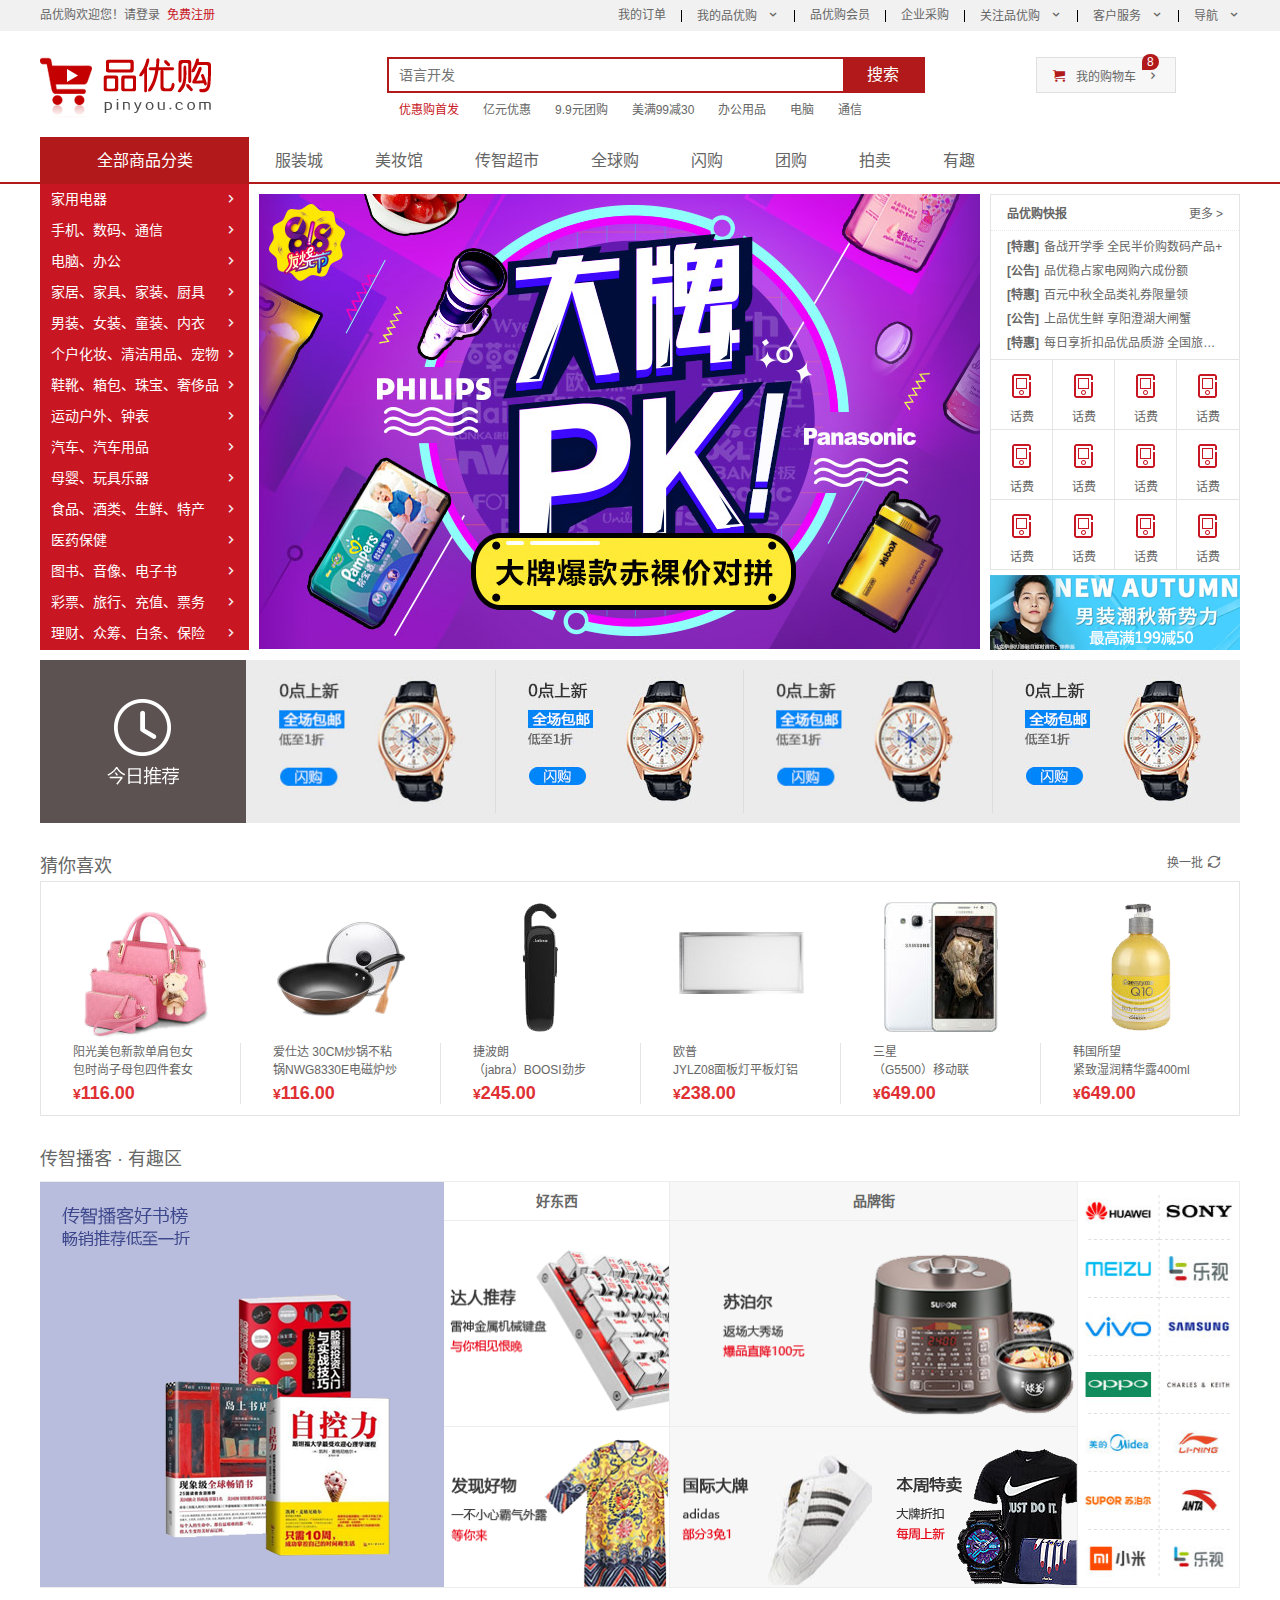
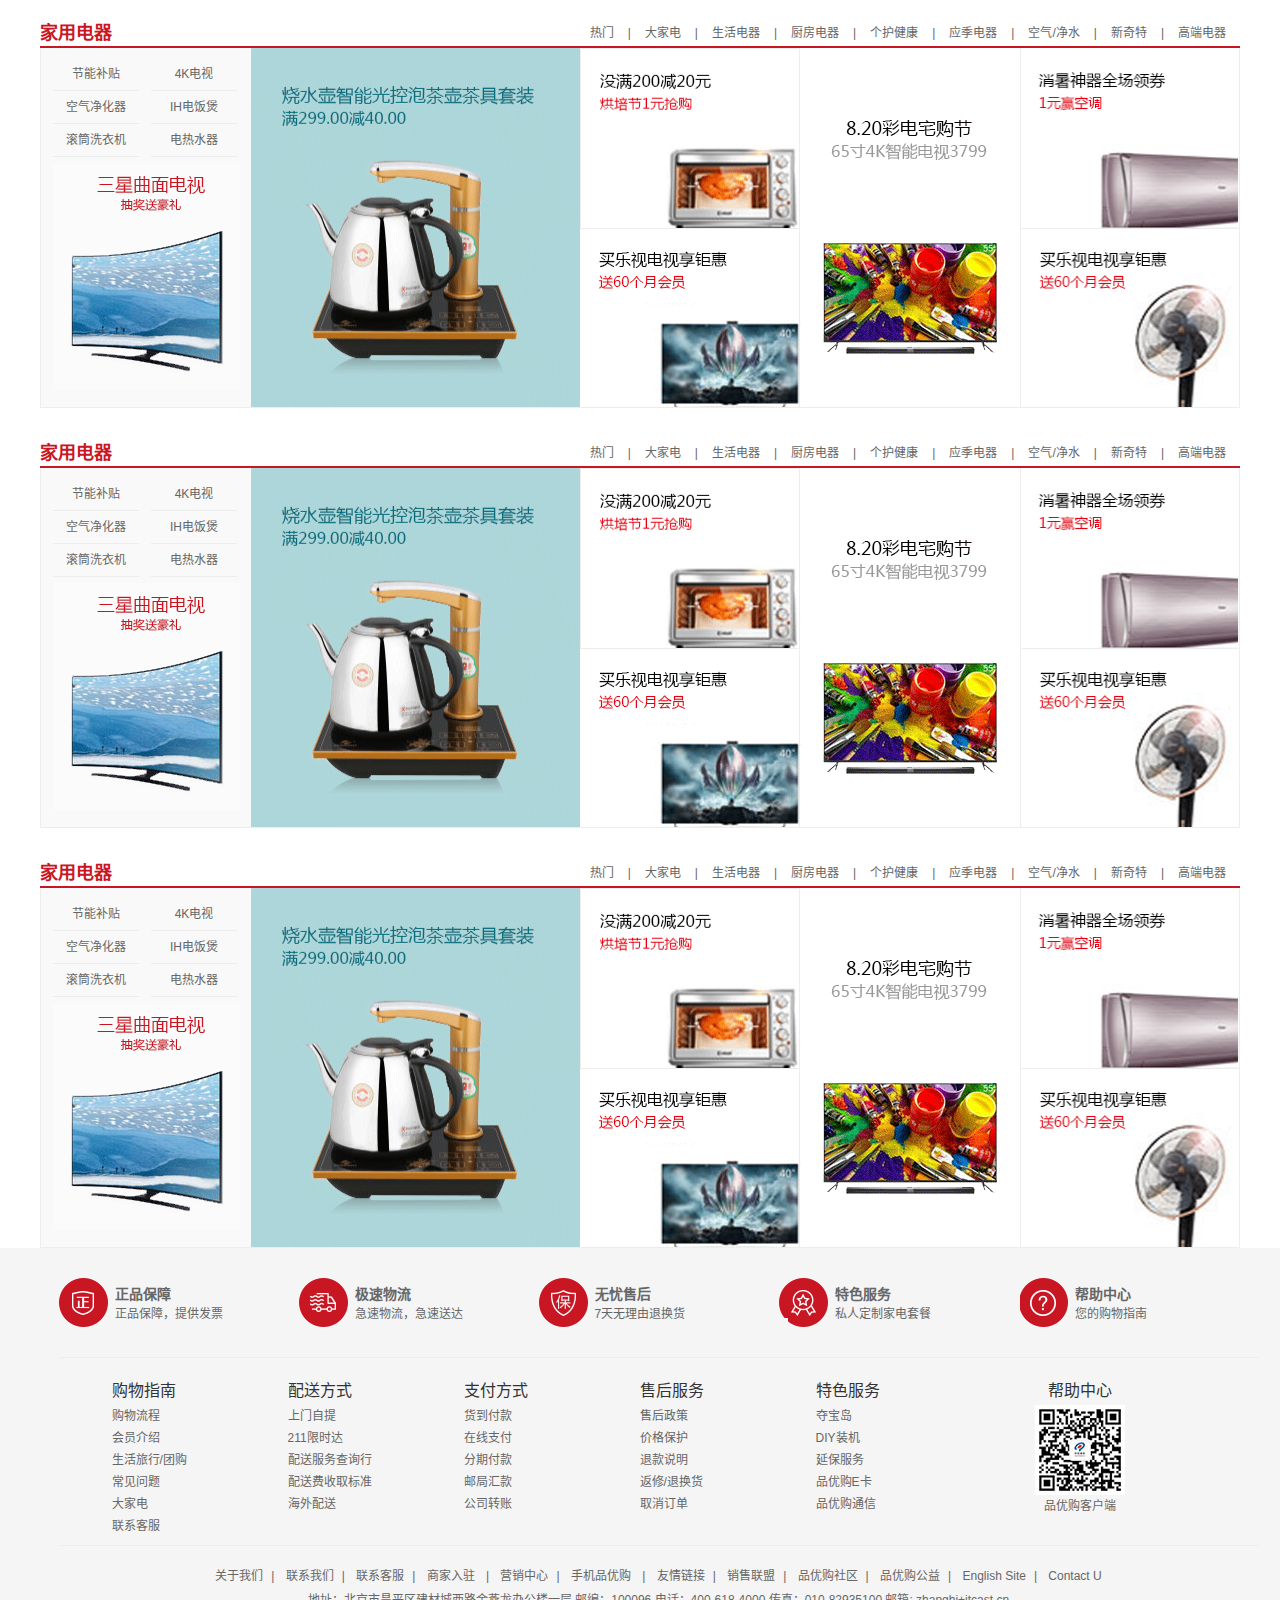
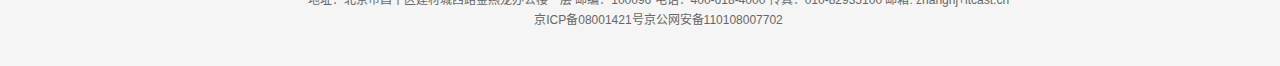
<file: index.html>
<!DOCTYPE html>
<html lang="zh-CN">
<head>
  <meta charset="UTF-8">
  <meta name="viewport" content="width=device-width, initial-scale=1.0">
  
  <title>品优购-正品低价、品质保障、配送及时、轻松购物！</title>
  <meta name="description" content="品优购-专业的综合网上购物商城,销售家电、数码通讯、电脑、家居百货、服装服饰、母婴、图书、食品等数万个品牌优质商品.便捷、诚信的服务，为您提供愉悦的网上购物体验!">
  <meta name="Keywords" content="网上购物,网上商城,手机,笔记本,电脑,MP3,CD,VCD,DV,相机,数码,配件,手表,存储卡,京东">
  
  <link rel="shortcut icon" href="favicon.ico" type="image/x-icon">
  <link rel="stylesheet" href="css/base.css">
  <link rel="stylesheet" href="css/common.css">
  <link rel="stylesheet" href="css/index.css">
</head>
<body>
  <!-- 快捷导航 -->
  <div class="shortcut">
    <div class="w">
      <!-- 登录注册 -->
      <div class="fl">
        <ul>
          <li>品优购欢迎您！</li>
          <li><a href="#">请登录&nbsp;&nbsp;</a></li>
          <li><a class="style_red" href="#">免费注册&nbsp;&nbsp;</a></li>
        </ul>
      </div>
      <!-- 快速导航菜单 -->
      <div class="fr">
        <ul>
          <li><a href="#">我的订单</a></li>
          <li></li>
          <li><a href="#" class="down_icon">我的品优购</a></li>
          <li></li>
          <li><a href="#">品优购会员</a></li>
          <li></li>
          <li><a href="#">企业采购</a></li>
          <li></li>
          <li><a href="#" class="down_icon">关注品优购</a></li>
          <li></li>
          <li><a href="#" class="down_icon">客户服务</a></li>
          <li></li>
          <li><a href="#" class="down_icon">导航</a></li>
        </ul>
      </div>
    </div>
  </div>
  <!-- 头部 header -->
  <header class="header w">
    <!-- logo -->
    <div class="logo">
      <h1 title="品优购"><a href="#">品优购</a></h1>
    </div>
    <!-- search -->
    <div class="search">
      <input type="text" placeholder="语言开发">
      <button>搜索</button>
    </div>
    <!-- hotwords -->
    <div class="hotwords">
      <ul>
        <li><a href="#" class="style_red">优惠购首发</a></li>
        <li><a href="#">亿元优惠</a></li>
        <li><a href="#">9.9元团购</a></li>
        <li><a href="#">美满99减30</a></li>
        <li><a href="#">办公用品</a></li>
        <li><a href="#">电脑</a></li>
        <li><a href="#">通信 </a></li>
      </ul>
    </div>
    <!-- shopcar -->
    <div class="shopcar">
      <span>我的购物车</span>
      <div class="count">8</div>
    </div>
  </header>
  <!-- 导航栏 nav -->
  <nav class="nav">
    <div class="w">
       <!-- 商品分类 -->
      <div class="dropdown">
        <div class="dt">全部商品分类</div>
        <div class="dd">
          <ul>
            <li><a href="#">家用电器</a></li>
            <li><a href="#">手机、数码、通信</a></li>
            <li><a href="#">电脑、办公</a></li>
            <li><a href="#">家居、家具、家装、厨具</a></li>
            <li><a href="#">男装、女装、童装、内衣</a></li>
            <li><a href="#">个户化妆、清洁用品、宠物</a></li>
            <li><a href="#">鞋靴、箱包、珠宝、奢侈品</a></li>
            <li><a href="#">运动户外、钟表</a></li>
            <li><a href="#">汽车、汽车用品</a></li>
            <li><a href="#">母婴、玩具乐器</a></li>
            <li><a href="#">食品、酒类、生鲜、特产</a></li>
            <li><a href="#">医药保健</a></li>
            <li><a href="#">图书、音像、电子书</a></li>
            <li><a href="#">彩票、旅行、充值、票务</a></li>
            <li><a href="#">理财、众筹、白条、保险</a></li>
          </ul>
        </div>
      </div>
      <!-- 导航菜单 -->
      <div class="nav_item">
        <ul>
          <li><a href="#">服装城</a></li>
          <li><a href="#">美妆馆</a></li>
          <li><a href="#">传智超市</a></li>
          <li><a href="#">全球购</a></li>
          <li><a href="#">闪购</a></li>
          <li><a href="#">团购</a></li>
          <li><a href="#">拍卖</a></li>
          <li><a href="#">有趣 </a></li>
        </ul>
      </div>
    </div>
  </nav>
  <!-- 首页主体 main -->
  <div class="main w">
    <!-- 焦点图 focus  -->
    <div class="focus">
      <ul>
        <li>
          <a href="#">
            <img src="upload/focus1.png" alt="">
          </a>
        </li>
      </ul>
    </div>
    <div class="newflash">
      <div class="news">
        <div class="news_title">
          <h4>品优购快报</h4>
          <a class="news_more">更多 ></a>
        </div>
        <div class="news_list">
          <ul>
            <li><a href="#"><strong>[特惠]</strong>备战开学季 全民半价购数码产品+</a></li>
            <li><a href="#"><strong>[公告]</strong>品优稳占家电网购六成份额</a></li>
            <li><a href="#"><strong>[特惠]</strong>百元中秋全品类礼券限量领</a></li>
            <li><a href="#"><strong>[公告]</strong>上品优生鲜 享阳澄湖大闸蟹 </a></li>
            <li><a href="#"><strong>[特惠]</strong>每日享折扣品优品质游 全国旅游最高享5折</a></li>
          </ul>
        </div>
      </div>
      <div class="life_server">
        <ul>
          <li>
            <a href="#">
              <i></i>
              <span>话费</span>
            </a>
          </li>
          <li>
            <a href="#">
              <i></i>
              <span>话费</span>
            </a>
          </li>
          <li>
            <a href="#">
              <i></i>
              <span>话费</span>
            </a>
          </li>
          <li>
            <a href="#">
              <i></i>
              <span>话费</span>
            </a>
          </li>
          <li>
            <a href="#">
              <i></i>
              <span>话费</span>
            </a>
          </li>
          <li>
            <a href="#">
              <i></i>
              <span>话费</span>
            </a>
          </li>
          <li>
            <a href="#">
              <i></i>
              <span>话费</span>
            </a>
          </li>
          <li>
            <a href="#">
              <i></i>
              <span>话费</span>
            </a>
          </li>
          <li>
            <a href="#">
              <i></i>
              <span>话费</span>
            </a>
          </li>
          <li>
            <a href="#">
              <i></i>
              <span>话费</span>
            </a>
          </li>
          <li>
            <a href="#">
              <i></i>
              <span>话费</span>
            </a>
          </li>
            <li>
              <a href="#">
                <i></i>
                <span>话费</span>
              </a>
            </li>
        </ul>
      </div>
      <div class="bargain">
        <img src="upload/bargain.png" alt="">
      </div>
    </div>
  </div>
  <!-- 今日推荐 recom -->
  <div class="recom w">
    <dl>
      <dt><img src="images/recom.png" alt=""></dt>
      <dd><a href="#"><img src="upload/recom_03.jpg" alt=""></a></dd>
      <dd><a href="#"><img src="upload/recom_03.jpg" alt=""></a></dd>
      <dd><a href="#"><img src="upload/recom_03.jpg" alt=""></a></dd>
      <dd><a href="#"><img src="upload/recom_03.jpg" alt=""></a></dd>
    </dl>
  </div>
  <!-- 猜你喜欢 my_like-->
 <div class="w">
  <div class="my_like_t">
    <div class="fl">猜你喜欢</div>
    <div class="fr"><a href="#">换一批</a></div>
  </div>
  <div class="my_like">
    <ul>
      <li>
        <a href="#">
          <img src="upload/like1.png" alt="">
          <div class="like_price">
            <p>阳光美包新款单肩包女<br>
              包时尚子母包四件套女</p>
            <strong><i>¥</i>116.00</strong>
          </div>
        </a>
      </li>
      <li>
        <a href="#">
          <img src="upload/like2.png" alt="">
          <div class="like_price">
            <p>爱仕达 30CM炒锅不粘<br>
              锅NWG8330E电磁炉炒</p>
            <strong><i>¥</i>116.00</strong>
          </div>
        </a>
      </li>
      <li>
        <a href="#">
          <img src="upload/like3.png" alt="">
          <div class="like_price">
            <p>捷波朗<br>
              （jabra）BOOSI劲步</p>
            <strong><i>¥</i>245.00</strong>
          </div>
        </a>
      </li>
      <li>
        <a href="#">
          <img src="upload/like4.png" alt="">
          <div class="like_price">
            <p>欧普<br>
              JYLZ08面板灯平板灯铝</p>
            <strong><i>¥</i>238.00</strong>
          </div>
        </a>
      </li>
      <li>
        <a href="#">
          <img src="upload/like5.png" alt="">
          <div class="like_price">
            <p>三星<br>
              （G5500）移动联</p>
            <strong><i>¥</i>649.00</strong>
          </div>
        </a>
      </li>
      <li>
        <a href="#">
          <img src="upload/like6.png" alt="">
          <div class="like_price">
            <p>韩国所望<br>
              紧致湿润精华露400ml</p>
            <strong><i>¥</i>649.00</strong>
          </div>
        </a>
      </li>
    </ul>
  </div>
 </div>
  <!-- 有趣区  -->
  <div class="funny w">
    <h3>传智播客 · 有趣区</h3>
    <div class="funny_bd">
      <div class="good_books"><a href="#"><img src="upload/funny1.png" alt=""></a></div>
      <div class="good_things">
        <dl>
          <dt>好东西</dt>
          <dd><a href="#"><img src="upload/funny2.png" alt=""></a></dd>
          <dd><a href="#"><img src="upload/funny3.png" alt=""></a></dd>
        </dl>
      </div>
      <div class="good_brand">
        <dl>
          <dt>品牌街</dt>
          <dd>
            <a href="#"><img src="upload/funny4.png" alt=""></a>
          </dd>
          <dd>
            <a href="#"><img src="upload/funny5.png" alt=""></a>
            <a href="#"><img src="upload/funny6.png" alt=""></a>
          </dd>
        </dl>
      </div>
      <div class="good_brands">
        <a href="#"><img src="upload/funny7.png" alt=""></a>
      </div>
    </div>
  </div>
  <!-- 楼层 floos -->
  <div class="floors w">
    <!-- 楼层1 flool1 家用电器  -->
    <div class="floor1">
      <div class="floor_hd">
        <h3 class="fl">家用电器</h3>
        <ul class="fr"> 
          <li><a href="#">热门</a>|</li>
          <li><a href="#">大家电</a>|</li>
          <li><a href="#">生活电器</a>|</li>
          <li><a href="#">厨房电器</a>|</li>
          <li><a href="#">个护健康</a>|</li>
          <li><a href="#">应季电器</a>|</li>
          <li><a href="#">空气/净水</a>|</li>
          <li><a href="#">新奇特</a>|</li>
          <li><a href="#">高端电器</a></li>
        </ul>
      </div>
      <div class="floor_bd">
        <div class="col_210">
          <ul>
            <li><a href="#">节能补贴</a></li>
            <li><a href="#">4K电视</a></li>
            <li><a href="#">空气净化器</a></li>
            <li><a href="#">IH电饭煲</a></li>
            <li><a href="#">滚筒洗衣机</a></li>
            <li><a href="#">电热水器</a></li>
          </ul>
          <a href="#">
            <img src="upload/floor-1-1.png" alt="">
          </a>
        </div>
        <div class="col_329">
          <a href="#">
            <img src="upload/floor-1-b01.png" alt="">
          </a>
        </div>
        <div class="col_219">
          <ul>
            <li><a href="#"><img src="upload/floor-1-2.png" alt=""></a></li>
            <li><a href="#"><img src="upload/floor-1-3.png" alt=""></a></li>
          </ul>
        </div>
        <div class="col_222">
          <a href="#">
            <img src="upload/floor-1-4.png" alt="">
          </a>
        </div>
        <div class="col_219_2">
          <ul>
            <li><a href="#"><img src="upload/floor-1-5.png" alt=""></a></li>
            <li><a href="#"><img src="upload/floor-1-6.png" alt=""></a></li>
          </ul>
        </div>
      </div>
    </div>
    <div class="floor2">
      <div class="floor_hd">
        <h3 class="fl">家用电器</h3>
        <ul class="fr"> 
          <li><a href="#">热门</a>|</li>
          <li><a href="#">大家电</a>|</li>
          <li><a href="#">生活电器</a>|</li>
          <li><a href="#">厨房电器</a>|</li>
          <li><a href="#">个护健康</a>|</li>
          <li><a href="#">应季电器</a>|</li>
          <li><a href="#">空气/净水</a>|</li>
          <li><a href="#">新奇特</a>|</li>
          <li><a href="#">高端电器</a></li>
        </ul>
      </div>
      <div class="floor_bd">
        <div class="col_210">
          <ul>
            <li><a href="#">节能补贴</a></li>
            <li><a href="#">4K电视</a></li>
            <li><a href="#">空气净化器</a></li>
            <li><a href="#">IH电饭煲</a></li>
            <li><a href="#">滚筒洗衣机</a></li>
            <li><a href="#">电热水器</a></li>
          </ul>
          <a href="#">
            <img src="upload/floor-1-1.png" alt="">
          </a>
        </div>
        <div class="col_329">
          <a href="#">
            <img src="upload/floor-1-b01.png" alt="">
          </a>
        </div>
        <div class="col_219">
          <ul>
            <li><a href="#"><img src="upload/floor-1-2.png" alt=""></a></li>
            <li><a href="#"><img src="upload/floor-1-3.png" alt=""></a></li>
          </ul>
        </div>
        <div class="col_222">
          <a href="#">
            <img src="upload/floor-1-4.png" alt="">
          </a>
        </div>
        <div class="col_219_2">
          <ul>
            <li><a href="#"><img src="upload/floor-1-5.png" alt=""></a></li>
            <li><a href="#"><img src="upload/floor-1-6.png" alt=""></a></li>
          </ul>
        </div>
      </div>
    </div>
    <div class="floor3">
      <div class="floor_hd">
        <h3 class="fl">家用电器</h3>
        <ul class="fr"> 
          <li><a href="#">热门</a>|</li>
          <li><a href="#">大家电</a>|</li>
          <li><a href="#">生活电器</a>|</li>
          <li><a href="#">厨房电器</a>|</li>
          <li><a href="#">个护健康</a>|</li>
          <li><a href="#">应季电器</a>|</li>
          <li><a href="#">空气/净水</a>|</li>
          <li><a href="#">新奇特</a>|</li>
          <li><a href="#">高端电器</a></li>
        </ul>
      </div>
      <div class="floor_bd">
        <div class="col_210">
          <ul>
            <li><a href="#">节能补贴</a></li>
            <li><a href="#">4K电视</a></li>
            <li><a href="#">空气净化器</a></li>
            <li><a href="#">IH电饭煲</a></li>
            <li><a href="#">滚筒洗衣机</a></li>
            <li><a href="#">电热水器</a></li>
          </ul>
          <a href="#">
            <img src="upload/floor-1-1.png" alt="">
          </a>
        </div>
        <div class="col_329">
          <a href="#">
            <img src="upload/floor-1-b01.png" alt="">
          </a>
        </div>
        <div class="col_219">
          <ul>
            <li><a href="#"><img src="upload/floor-1-2.png" alt=""></a></li>
            <li><a href="#"><img src="upload/floor-1-3.png" alt=""></a></li>
          </ul>
        </div>
        <div class="col_222">
          <a href="#">
            <img src="upload/floor-1-4.png" alt="">
          </a>
        </div>
        <div class="col_219_2">
          <ul>
            <li><a href="#"><img src="upload/floor-1-5.png" alt=""></a></li>
            <li><a href="#"><img src="upload/floor-1-6.png" alt=""></a></li>
          </ul>
        </div>
      </div>
    </div>
  </div>
  <!-- 底部 footer -->
  <footer class="footer">
    <div class="w">
      <!-- 服务 -->
      <div class="mod_server">
        <ul>
          <li>
            <h5></h5>
            <div class="server_txt">
              <h4>正品保障</h4>
              <p>正品保障，提供发票</p>
            </div>
          </li>
          <li>
            <h5></h5>
            <div class="server_txt">
              <h4>极速物流</h4>
              <p>急速物流，急速送达</p>
            </div>
          </li>
          <li>
            <h5></h5>
            <div class="server_txt">
              <h4>无忧售后</h4>
              <p>7天无理由退换货</p>
            </div>
          </li>
          <li>
            <h5></h5>
            <div class="server_txt">
              <h4>特色服务</h4>
              <p>私人定制家电套餐</p>
            </div>
          </li>
          <li>
            <h5></h5>
            <div class="server_txt">
              <h4>帮助中心</h4>
              <p>您的购物指南</p>
            </div>
          </li>
        </ul>
      </div>
      <!-- 帮助 -->
      <div class="mod_help">
        <dl>
          <dt>购物指南</dt>
          <dd><a href="#">购物流程</a></dd>
          <dd><a href="#">会员介绍</a></dd>
          <dd><a href="#">生活旅行/团购</a></dd>
          <dd><a href="#">常见问题</a></dd>
          <dd><a href="#">大家电</a></dd>
          <dd><a href="#">联系客服</a></dd>
        </dl>
        <dl>
          <dt>配送方式</dt>
          <dd><a href="#">上门自提</a></dd>
          <dd><a href="#">211限时达</a></dd>
          <dd><a href="#">配送服务查询行</a></dd>
          <dd><a href="#">配送费收取标准</a></dd>
          <dd><a href="#">海外配送</a></dd>
        </dl>
        <dl>
          <dt>支付方式</dt>
          <dd><a href="#">货到付款</a></dd>
          <dd><a href="#">在线支付</a></dd>
          <dd><a href="#">分期付款</a></dd>
          <dd><a href="#">邮局汇款</a></dd>
          <dd><a href="#">公司转账</a></dd>
        </dl>
        <dl>
          <dt>售后服务</dt>
          <dd><a href="#">售后政策</a></dd>
          <dd><a href="#">价格保护</a></dd>
          <dd><a href="#">退款说明</a></dd>
          <dd><a href="#">返修/退换货</a></dd>
          <dd><a href="#">取消订单</a></dd>
        </dl>
        <dl>
          <dt>特色服务</dt>
          <dd><a href="#">夺宝岛</a></dd>
          <dd><a href="#">DIY装机</a></dd>
          <dd><a href="#">延保服务</a></dd>
          <dd><a href="#">品优购E卡</a></dd>
          <dd><a href="#">品优购通信</a></dd>
        </dl>
        <dl>
          <dt>帮助中心</dt>
          <dd>
            <img src="images/wx_cz.jpg" alt="">
            <p>品优购客户端</p>
          </dd>
        </dl>
        
      </div>
      <!-- 版权 -->
      <div class="mod_copyright">
        <div class="mod_we">
          <a href="#">关于我们</a>|                    
          <a href="#">联系我们</a>| 
          <a href="#">联系客服</a>| 
          <a href="#">商家入驻 </a>| 
          <a href="#">营销中心</a>| 
          <a href="#">手机品优购  </a>| 
          <a href="#">友情链接</a>| 
          <a href="#">销售联盟</a>| 
          <a href="#">品优购社区</a>| 
          <a href="#">品优购公益</a>| 
          <a href="#">English Site</a>| 
          <a href="#">Contact U</a>
        </div>
        <p>地址：北京市昌平区建材城西路金燕龙办公楼一层 邮编：100096 电话：400-618-4000 传真：010-82935100 邮箱: zhanghj+itcast.cn</p>
        <p>京ICP备08001421号京公网安备110108007702</p>
      </div>
    </div>
  </footer>
</body>
</html>
</file>
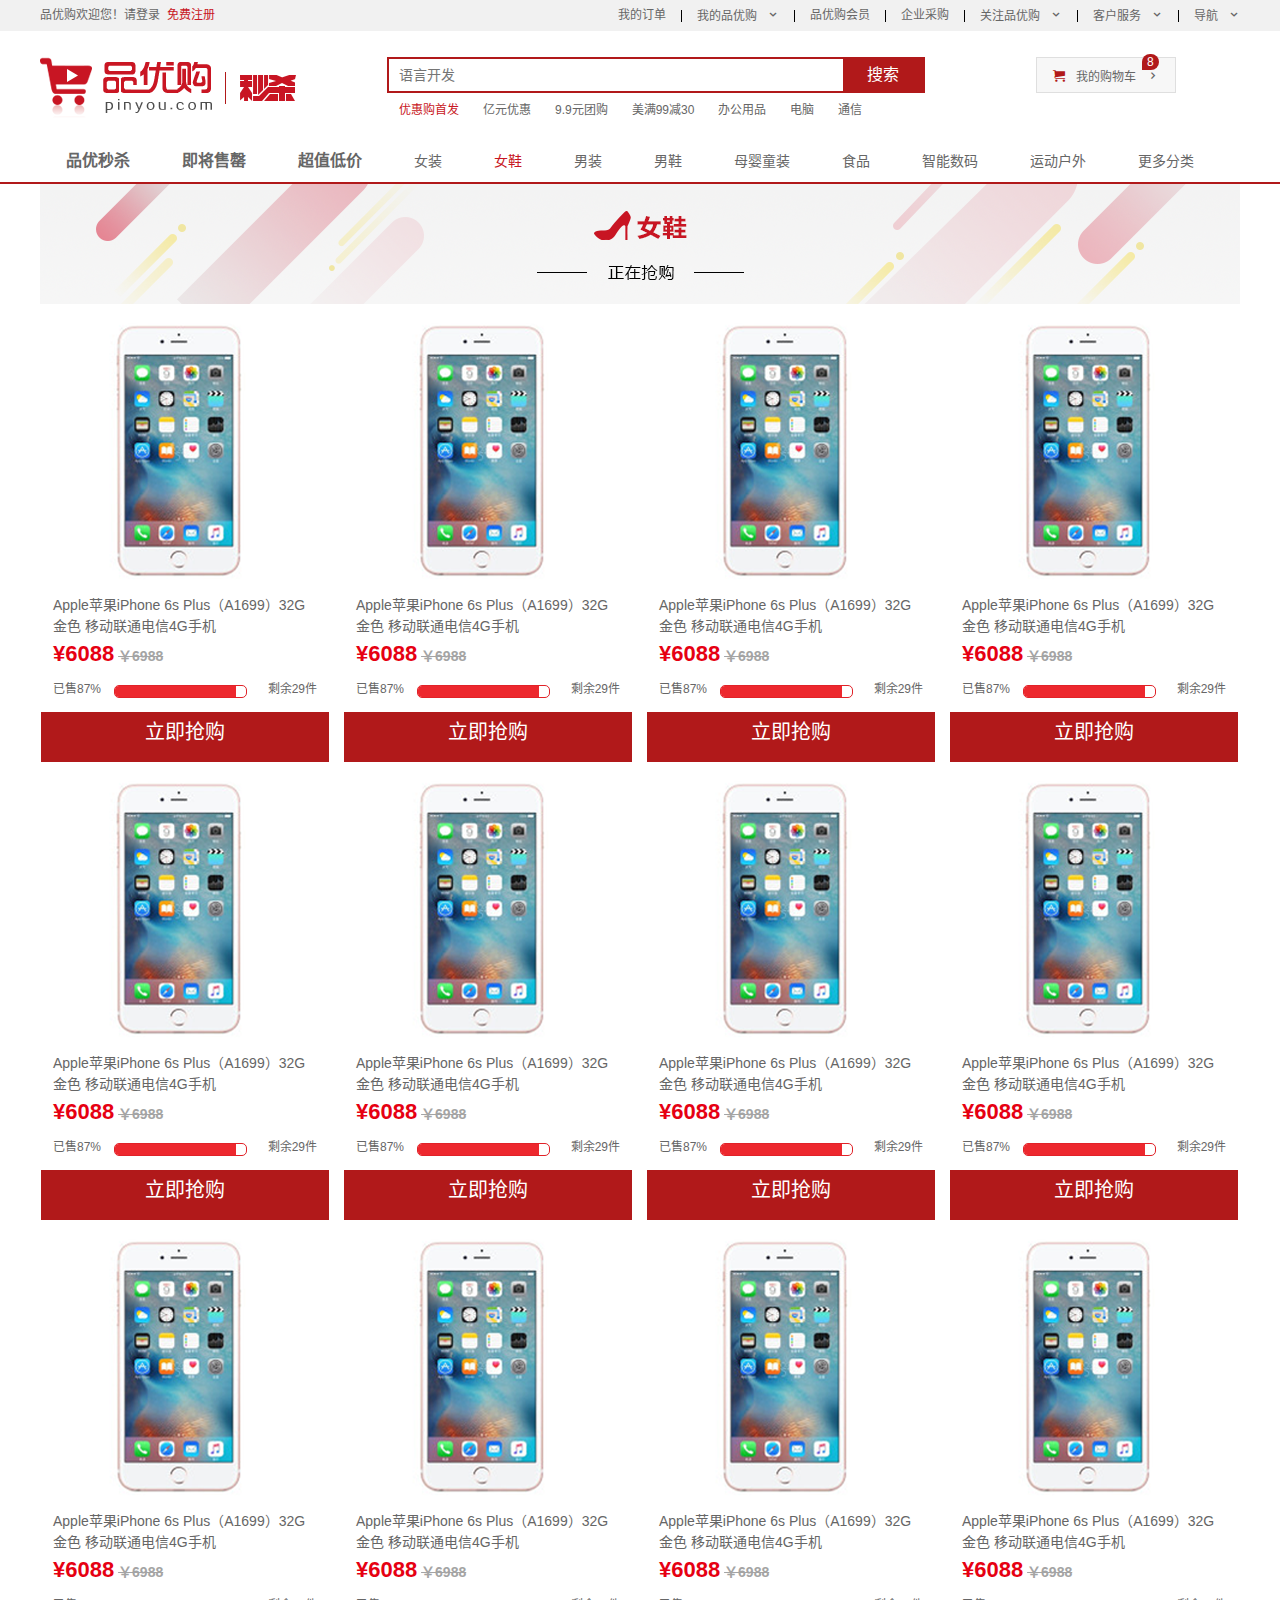
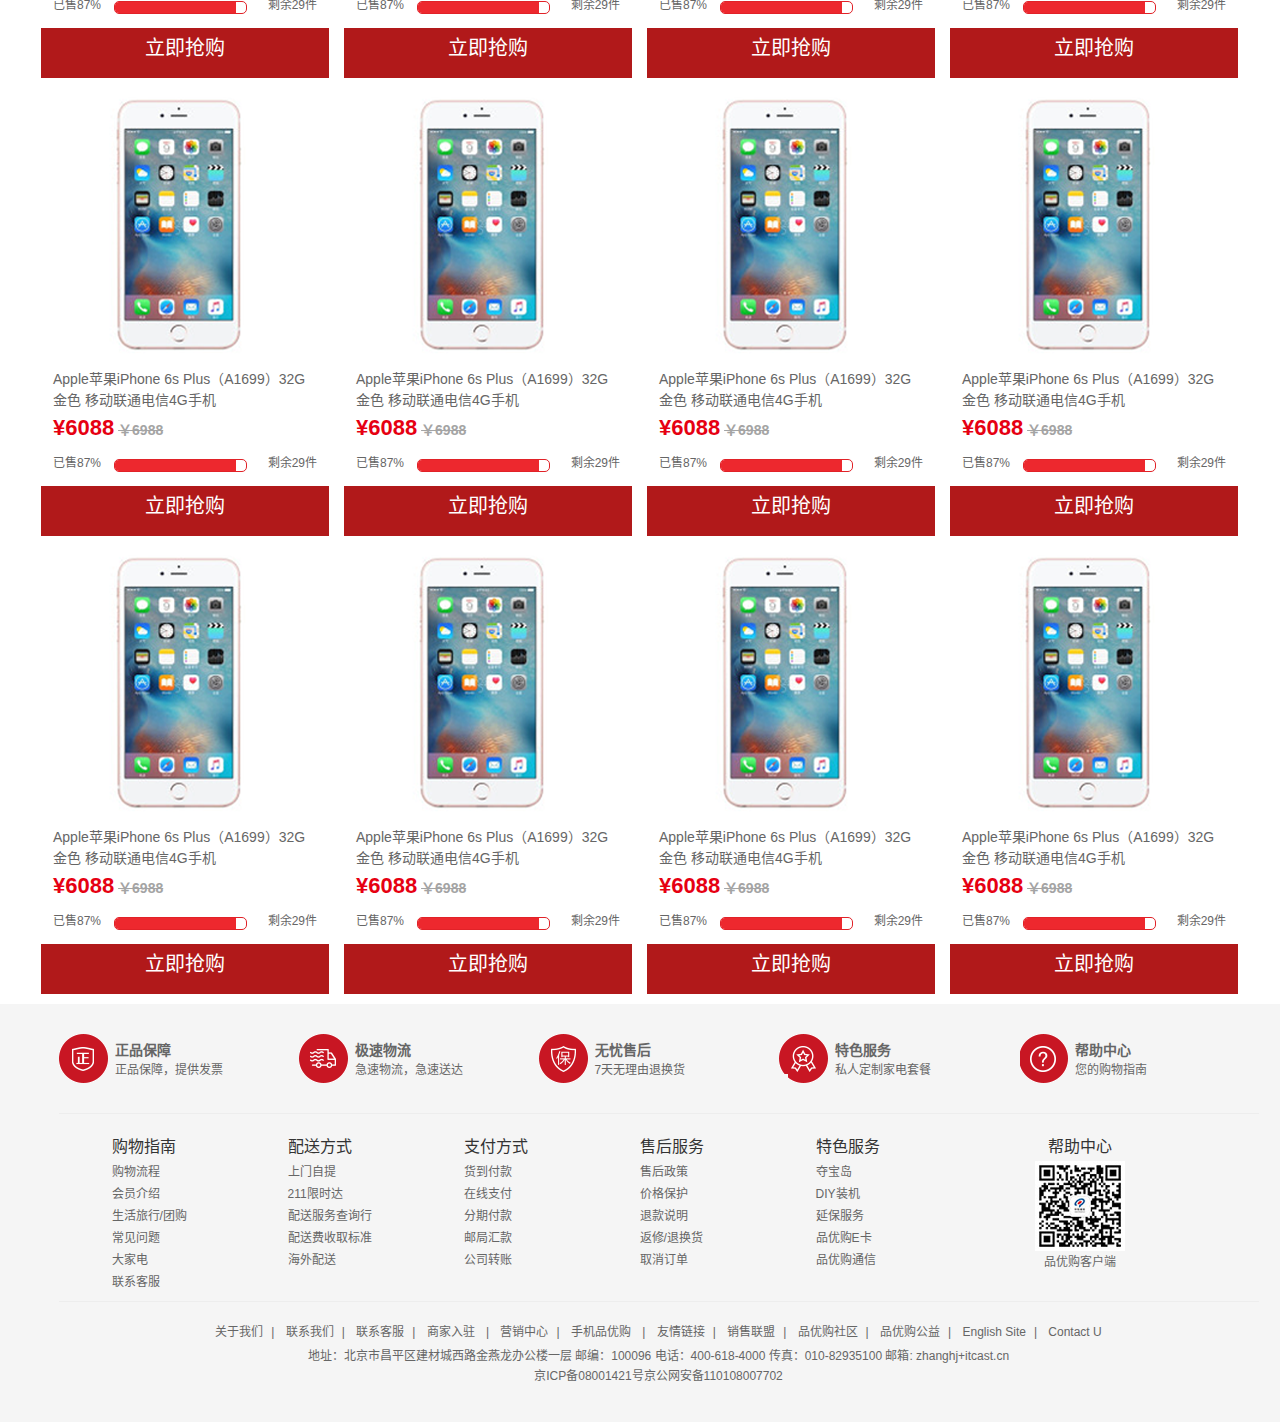
<file: list.html>
<!DOCTYPE html>
<html lang="zh-CN">
<head>
  <meta charset="UTF-8">
  <meta name="viewport" content="width=device-width, initial-scale=1.0">
  <title>商品列表</title>
  <link rel="stylesheet" href="css/base.css">
  <link rel="stylesheet" href="css/common.css">
  <link rel="stylesheet" href="css/list.css">
</head>
<body>
    <!-- 快捷导航 -->
    <div class="shortcut">
      <div class="w">
        <!-- 登录注册 -->
        <div class="fl">
          <ul>
            <li>品优购欢迎您！</li>
            <li><a href="#">请登录&nbsp;&nbsp;</a></li>
            <li><a class="style_red" href="#">免费注册&nbsp;&nbsp;</a></li>
          </ul>
        </div>
        <!-- 快速导航菜单 -->
        <div class="fr">
          <ul>
            <li><a href="#">我的订单</a></li>
            <li></li>
            <li><a href="#" class="down_icon">我的品优购</a></li>
            <li></li>
            <li><a href="#">品优购会员</a></li>
            <li></li>
            <li><a href="#">企业采购</a></li>
            <li></li>
            <li><a href="#" class="down_icon">关注品优购</a></li>
            <li></li>
            <li><a href="#" class="down_icon">客户服务</a></li>
            <li></li>
            <li><a href="#" class="down_icon">导航</a></li>
          </ul>
        </div>
      </div>
    </div>
    <!-- 头部 header -->
    <header class="header w">
      <!-- logo -->
      <div class="logo">
        <h1 title="品优购秒杀"><a href="#">品优购秒杀</a></h1>
      </div>
      <!-- search -->
      <div class="search">
        <input type="text" placeholder="语言开发">
        <button>搜索</button>
      </div>
      <!-- hotwords -->
      <div class="hotwords">
        <ul>
          <li><a href="#" class="style_red">优惠购首发</a></li>
          <li><a href="#">亿元优惠</a></li>
          <li><a href="#">9.9元团购</a></li>
          <li><a href="#">美满99减30</a></li>
          <li><a href="#">办公用品</a></li>
          <li><a href="#">电脑</a></li>
          <li><a href="#">通信 </a></li>
        </ul>
      </div>
      
      <!-- shopcar -->
      <div class="shopcar">
        <span>我的购物车</span>
        <div class="count">8</div>
      </div>
    </header>
    <!-- 导航菜单 nav -->
    <nav class="nav">
      <div class="w">
        <!-- 导航菜单 -->
        <div class="nav_item">
          <ul>  
            <li><a href="#"><strong>品优秒杀</strong></a></li>
            <li><a href="#"><strong>即将售罄</strong></a></li>
            <li><a href="#"><strong>超值低价</strong></a></li>
            <li><a href="#">女装</a></li>
            <li><a href="#" class="style_red">女鞋</a></li>
            <li><a href="#">男装</a></li>
            <li><a href="#">男鞋</a></li>
            <li><a href="#">母婴童装</a></li>
            <li><a href="#">食品</a></li>
            <li><a href="#">智能数码</a></li>
            <li><a href="#">运动户外</a></li>
            <li><a href="#">更多分类</a></li>
          </ul>
        </div>
      </div>
    </nav>
    <!-- 商品列表 -->
    <div class="list w">
      <div class="list_header"></div>
      <div class="list_body">
        <ul>
          <li>
            <img src="upload/goods.png" alt="">
            <p>Apple苹果iPhone 6s Plus（A1699）32G 金色 移动联通电信4G手机</p>
            <p><strong>¥6088</strong> <strong><del>￥6988</del></strong></p>
            <div class="sell">
              <div class="sell_bar">
                <div class="sell_inner"></div>
              </div>
            </div>
            <div class="btn">立即抢购</div>
          </li>
          <li>
            <img src="upload/goods.png" alt="">
            <p>Apple苹果iPhone 6s Plus（A1699）32G 金色 移动联通电信4G手机</p>
            <p><strong>¥6088</strong> <strong><del>￥6988</del></strong></p>
            <div class="sell">
              <div class="sell_bar">
                <div class="sell_inner"></div>
              </div>
            </div>
            <div class="btn">立即抢购</div>
          </li>
          <li>
            <img src="upload/goods.png" alt="">
            <p>Apple苹果iPhone 6s Plus（A1699）32G 金色 移动联通电信4G手机</p>
            <p><strong>¥6088</strong> <strong><del>￥6988</del></strong></p>
            <div class="sell">
              <div class="sell_bar">
                <div class="sell_inner"></div>
              </div>
            </div>
            <div class="btn">立即抢购</div>
          </li>
          <li>
            <img src="upload/goods.png" alt="">
            <p>Apple苹果iPhone 6s Plus（A1699）32G 金色 移动联通电信4G手机</p>
            <p><strong>¥6088</strong> <strong><del>￥6988</del></strong></p>
            <div class="sell">
              <div class="sell_bar">
                <div class="sell_inner"></div>
              </div>
            </div>
            <div class="btn">立即抢购</div>
          </li>
          <li>
            <img src="upload/goods.png" alt="">
            <p>Apple苹果iPhone 6s Plus（A1699）32G 金色 移动联通电信4G手机</p>
            <p><strong>¥6088</strong> <strong><del>￥6988</del></strong></p>
            <div class="sell">
              <div class="sell_bar">
                <div class="sell_inner"></div>
              </div>
            </div>
            <div class="btn">立即抢购</div>
          </li>
          <li>
            <img src="upload/goods.png" alt="">
            <p>Apple苹果iPhone 6s Plus（A1699）32G 金色 移动联通电信4G手机</p>
            <p><strong>¥6088</strong> <strong><del>￥6988</del></strong></p>
            <div class="sell">
              <div class="sell_bar">
                <div class="sell_inner"></div>
              </div>
            </div>
            <div class="btn">立即抢购</div>
          </li>
          <li>
            <img src="upload/goods.png" alt="">
            <p>Apple苹果iPhone 6s Plus（A1699）32G 金色 移动联通电信4G手机</p>
            <p><strong>¥6088</strong> <strong><del>￥6988</del></strong></p>
            <div class="sell">
              <div class="sell_bar">
                <div class="sell_inner"></div>
              </div>
            </div>
            <div class="btn">立即抢购</div>
          </li>
          <li>
            <img src="upload/goods.png" alt="">
            <p>Apple苹果iPhone 6s Plus（A1699）32G 金色 移动联通电信4G手机</p>
            <p><strong>¥6088</strong> <strong><del>￥6988</del></strong></p>
            <div class="sell">
              <div class="sell_bar">
                <div class="sell_inner"></div>
              </div>
            </div>
            <div class="btn">立即抢购</div>
          </li>
          <li>
            <img src="upload/goods.png" alt="">
            <p>Apple苹果iPhone 6s Plus（A1699）32G 金色 移动联通电信4G手机</p>
            <p><strong>¥6088</strong> <strong><del>￥6988</del></strong></p>
            <div class="sell">
              <div class="sell_bar">
                <div class="sell_inner"></div>
              </div>
            </div>
            <div class="btn">立即抢购</div>
          </li>
          <li>
            <img src="upload/goods.png" alt="">
            <p>Apple苹果iPhone 6s Plus（A1699）32G 金色 移动联通电信4G手机</p>
            <p><strong>¥6088</strong> <strong><del>￥6988</del></strong></p>
            <div class="sell">
              <div class="sell_bar">
                <div class="sell_inner"></div>
              </div>
            </div>
            <div class="btn">立即抢购</div>
          </li>
          <li>
            <img src="upload/goods.png" alt="">
            <p>Apple苹果iPhone 6s Plus（A1699）32G 金色 移动联通电信4G手机</p>
            <p><strong>¥6088</strong> <strong><del>￥6988</del></strong></p>
            <div class="sell">
              <div class="sell_bar">
                <div class="sell_inner"></div>
              </div>
            </div>
            <div class="btn">立即抢购</div>
          </li>
          <li>
            <img src="upload/goods.png" alt="">
            <p>Apple苹果iPhone 6s Plus（A1699）32G 金色 移动联通电信4G手机</p>
            <p><strong>¥6088</strong> <strong><del>￥6988</del></strong></p>
            <div class="sell">
              <div class="sell_bar">
                <div class="sell_inner"></div>
              </div>
            </div>
            <div class="btn">立即抢购</div>
          </li>
          <li>
            <img src="upload/goods.png" alt="">
            <p>Apple苹果iPhone 6s Plus（A1699）32G 金色 移动联通电信4G手机</p>
            <p><strong>¥6088</strong> <strong><del>￥6988</del></strong></p>
            <div class="sell">
              <div class="sell_bar">
                <div class="sell_inner"></div>
              </div>
            </div>
            <div class="btn">立即抢购</div>
          </li>
          <li>
            <img src="upload/goods.png" alt="">
            <p>Apple苹果iPhone 6s Plus（A1699）32G 金色 移动联通电信4G手机</p>
            <p><strong>¥6088</strong> <strong><del>￥6988</del></strong></p>
            <div class="sell">
              <div class="sell_bar">
                <div class="sell_inner"></div>
              </div>
            </div>
            <div class="btn">立即抢购</div>
          </li>
          <li>
            <img src="upload/goods.png" alt="">
            <p>Apple苹果iPhone 6s Plus（A1699）32G 金色 移动联通电信4G手机</p>
            <p><strong>¥6088</strong> <strong><del>￥6988</del></strong></p>
            <div class="sell">
              <div class="sell_bar">
                <div class="sell_inner"></div>
              </div>
            </div>
            <div class="btn">立即抢购</div>
          </li>
          <li>
            <img src="upload/goods.png" alt="">
            <p>Apple苹果iPhone 6s Plus（A1699）32G 金色 移动联通电信4G手机</p>
            <p><strong>¥6088</strong> <strong><del>￥6988</del></strong></p>
            <div class="sell">
              <div class="sell_bar">
                <div class="sell_inner"></div>
              </div>
            </div>
            <div class="btn">立即抢购</div>
          </li>
          <li>
            <img src="upload/goods.png" alt="">
            <p>Apple苹果iPhone 6s Plus（A1699）32G 金色 移动联通电信4G手机</p>
            <p><strong>¥6088</strong> <strong><del>￥6988</del></strong></p>
            <div class="sell">
              <div class="sell_bar">
                <div class="sell_inner"></div>
              </div>
            </div>
            <div class="btn">立即抢购</div>
          </li>
          <li>
            <img src="upload/goods.png" alt="">
            <p>Apple苹果iPhone 6s Plus（A1699）32G 金色 移动联通电信4G手机</p>
            <p><strong>¥6088</strong> <strong><del>￥6988</del></strong></p>
            <div class="sell">
              <div class="sell_bar">
                <div class="sell_inner"></div>
              </div>
            </div>
            <div class="btn">立即抢购</div>
          </li>
          <li>
            <img src="upload/goods.png" alt="">
            <p>Apple苹果iPhone 6s Plus（A1699）32G 金色 移动联通电信4G手机</p>
            <p><strong>¥6088</strong> <strong><del>￥6988</del></strong></p>
            <div class="sell">
              <div class="sell_bar">
                <div class="sell_inner"></div>
              </div>
            </div>
            <div class="btn">立即抢购</div>
          </li>
          <li>
            <img src="upload/goods.png" alt="">
            <p>Apple苹果iPhone 6s Plus（A1699）32G 金色 移动联通电信4G手机</p>
            <p><strong>¥6088</strong> <strong><del>￥6988</del></strong></p>
            <div class="sell">
              <div class="sell_bar">
                <div class="sell_inner"></div>
              </div>
            </div>
            <div class="btn">立即抢购</div>
          </li>
        </ul>
      </div>
    </div>
    <!-- 底部 footer -->
  <footer class="footer">
    <div class="w">
      <!-- 服务 -->
      <div class="mod_server">
        <ul>
          <li>
            <h5></h5>
            <div class="server_txt">
              <h4>正品保障</h4>
              <p>正品保障，提供发票</p>
            </div>
          </li>
          <li>
            <h5></h5>
            <div class="server_txt">
              <h4>极速物流</h4>
              <p>急速物流，急速送达</p>
            </div>
          </li>
          <li>
            <h5></h5>
            <div class="server_txt">
              <h4>无忧售后</h4>
              <p>7天无理由退换货</p>
            </div>
          </li>
          <li>
            <h5></h5>
            <div class="server_txt">
              <h4>特色服务</h4>
              <p>私人定制家电套餐</p>
            </div>
          </li>
          <li>
            <h5></h5>
            <div class="server_txt">
              <h4>帮助中心</h4>
              <p>您的购物指南</p>
            </div>
          </li>
        </ul>
      </div>
      <!-- 帮助 -->
      <div class="mod_help">
        <dl>
          <dt>购物指南</dt>
          <dd><a href="#">购物流程</a></dd>
          <dd><a href="#">会员介绍</a></dd>
          <dd><a href="#">生活旅行/团购</a></dd>
          <dd><a href="#">常见问题</a></dd>
          <dd><a href="#">大家电</a></dd>
          <dd><a href="#">联系客服</a></dd>
        </dl>
        <dl>
          <dt>配送方式</dt>
          <dd><a href="#">上门自提</a></dd>
          <dd><a href="#">211限时达</a></dd>
          <dd><a href="#">配送服务查询行</a></dd>
          <dd><a href="#">配送费收取标准</a></dd>
          <dd><a href="#">海外配送</a></dd>
        </dl>
        <dl>
          <dt>支付方式</dt>
          <dd><a href="#">货到付款</a></dd>
          <dd><a href="#">在线支付</a></dd>
          <dd><a href="#">分期付款</a></dd>
          <dd><a href="#">邮局汇款</a></dd>
          <dd><a href="#">公司转账</a></dd>
        </dl>
        <dl>
          <dt>售后服务</dt>
          <dd><a href="#">售后政策</a></dd>
          <dd><a href="#">价格保护</a></dd>
          <dd><a href="#">退款说明</a></dd>
          <dd><a href="#">返修/退换货</a></dd>
          <dd><a href="#">取消订单</a></dd>
        </dl>
        <dl>
          <dt>特色服务</dt>
          <dd><a href="#">夺宝岛</a></dd>
          <dd><a href="#">DIY装机</a></dd>
          <dd><a href="#">延保服务</a></dd>
          <dd><a href="#">品优购E卡</a></dd>
          <dd><a href="#">品优购通信</a></dd>
        </dl>
        <dl>
          <dt>帮助中心</dt>
          <dd>
            <img src="images/wx_cz.jpg" alt="">
            <p>品优购客户端</p>
          </dd>
        </dl>
        
      </div>
      <!-- 版权 -->
      <div class="mod_copyright">
        <div class="mod_we">
          <a href="#">关于我们</a>|                    
          <a href="#">联系我们</a>| 
          <a href="#">联系客服</a>| 
          <a href="#">商家入驻 </a>| 
          <a href="#">营销中心</a>| 
          <a href="#">手机品优购  </a>| 
          <a href="#">友情链接</a>| 
          <a href="#">销售联盟</a>| 
          <a href="#">品优购社区</a>| 
          <a href="#">品优购公益</a>| 
          <a href="#">English Site</a>| 
          <a href="#">Contact U</a>
        </div>
        <p>地址：北京市昌平区建材城西路金燕龙办公楼一层 邮编：100096 电话：400-618-4000 传真：010-82935100 邮箱: zhanghj+itcast.cn</p>
        <p>京ICP备08001421号京公网安备110108007702</p>
      </div>
    </div>
  </footer>
</body>
</html>
</file>
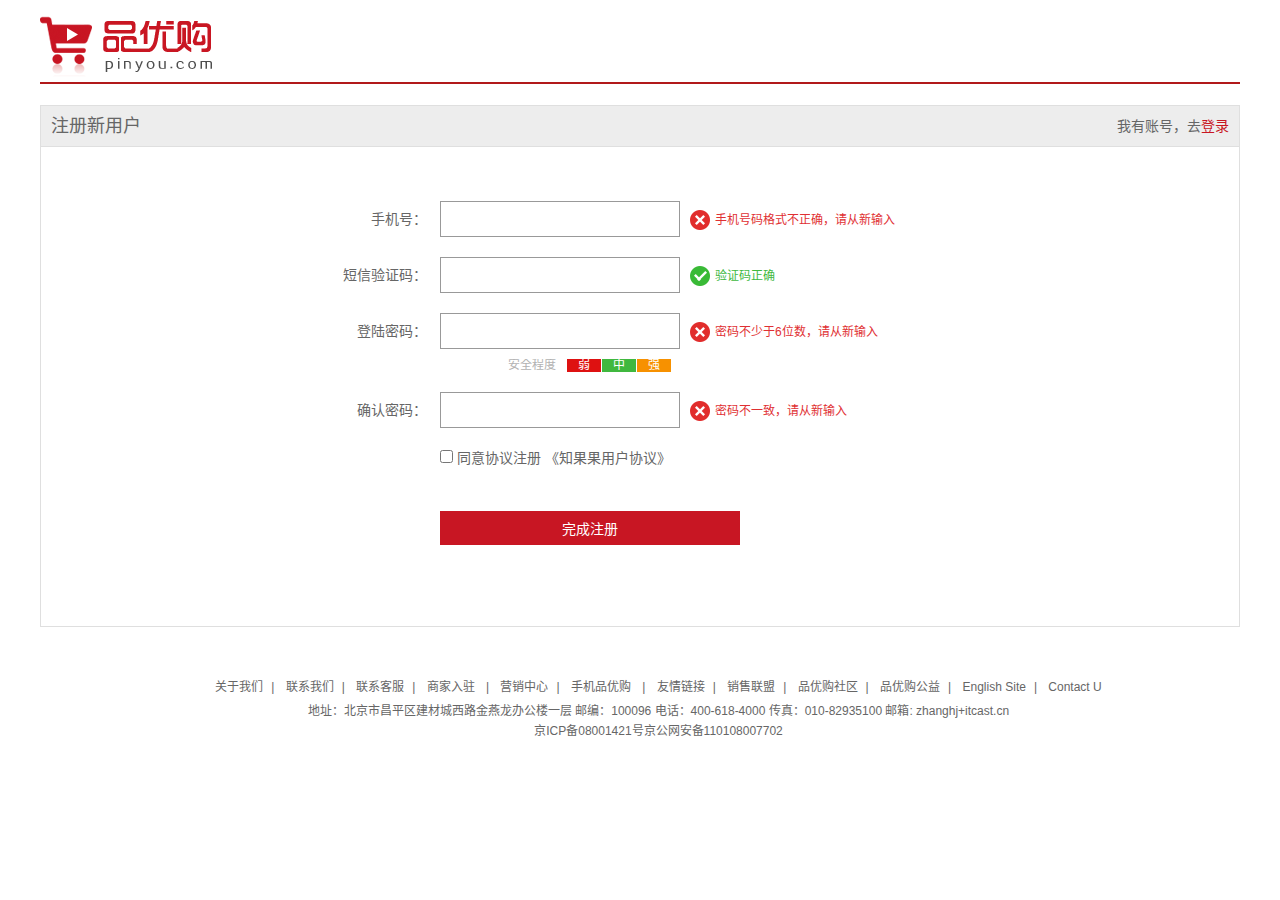
<file: register.html>
<!DOCTYPE html>
<html lang="zh-CN">
<head>
  <meta charset="UTF-8">
  <meta name="viewport" content="width=device-width, initial-scale=1.0">
  <title>注册</title>
  <link rel="stylesheet" href="css/base.css">
  <link rel="stylesheet" href="css/common.css">
  <link rel="stylesheet" href="css/register.css">
</head>
<body>
  <!-- 头部 header -->
  <div class="reg_header w">
    <h1 class="reg_logo" title="品优购">品优购注册</h1>
  </div>
  <!-- 注册 register -->
  <div class="register w">
    <div class="register_tb">
      <h3 class="fl">注册新用户</h3>
      <div class="fr">我有账号，去<a class="style_red" href="#">登录</a></div>
    </div>
    <div class="register_bd">
      <ul class="register_form">
        <li>
          <label for="phone">手机号：</label>
          <input type="text" id="phone"><span class="err"><i class="err_icon"></i>手机号码格式不正确，请从新输入</span>
        </li>
        <li>
          <label for="code">短信验证码：</label>
          <input type="text" id="code"><span class="success"><i class="success_icon"></i>验证码正确</span>
        </li>
        <li>
          <label for="psd">登陆密码：</label>
          <input type="password" id="psd"><span class="err"><i class="err_icon"></i>密码不少于6位数，请从新输入  </span>
          <div class="safe">
            <ul>
              <li>安全程度</li>
              <li>弱</li>
              <li>中</li>
              <li>强</li>
            </ul>
          </div>
        </li>
        <li>
          <label for="password">确认密码：</label>
          <input type="password" id="password"><span class="err"><i class="err_icon"></i>密码不一致，请从新输入  </span>
        </li>
        <li><input type="checkbox"> 同意协议注册 《知果果用户协议》</li>
        <li><button>完成注册</button></li>
      </ul>
    </div>
  </div>
  <!-- 底部 footer -->
  <footer class="footer">
    <div class="w">
      <!-- 版权 -->
      <div class="mod_copyright">
        <div class="mod_we">
          <a href="#">关于我们</a>|                    
          <a href="#">联系我们</a>| 
          <a href="#">联系客服</a>| 
          <a href="#">商家入驻 </a>| 
          <a href="#">营销中心</a>| 
          <a href="#">手机品优购  </a>| 
          <a href="#">友情链接</a>| 
          <a href="#">销售联盟</a>| 
          <a href="#">品优购社区</a>| 
          <a href="#">品优购公益</a>| 
          <a href="#">English Site</a>| 
          <a href="#">Contact U</a>
        </div>
        <p>地址：北京市昌平区建材城西路金燕龙办公楼一层 邮编：100096 电话：400-618-4000 传真：010-82935100 邮箱: zhanghj+itcast.cn</p>
        <p>京ICP备08001421号京公网安备110108007702</p>
      </div>
    </div>
  </footer>
</body>
</html>
</file>
<file: css/base.css>
/* 把我们所有标签的内外边距清零 */
* {
    margin: 0;
    padding: 0;
    /* css3盒子模型 */
    box-sizing: border-box;
}
/* em 和 i 斜体的文字不倾斜 */
em,
i {
    font-style: normal
}
/* 去掉li 的小圆点 */
li {
    list-style: none
}

img {
    /* border 0 照顾低版本浏览器 如果 图片外面包含了链接会有边框的问题 */
    border: 0;
    /* 取消图片底侧有空白缝隙的问题 */
    vertical-align: middle
}

button {
    /* 当我们鼠标经过button 按钮的时候，鼠标变成小手 */
    cursor: pointer
}

a {
    color: #666;
    text-decoration: none
}

a:hover {
    color: #c81623
}

button,
input {
    /* "\5B8B\4F53" 就是宋体的意思 这样浏览器兼容性比较好 */
    font-family: Microsoft YaHei, Heiti SC, tahoma, arial, Hiragino Sans GB, "\5B8B\4F53", sans-serif;
    /* 默认有灰色边框我们需要手动去掉 */
    border: 0; 
    outline: none;
}

body {
    /* CSS3 抗锯齿形 让文字显示的更加清晰 */
    -webkit-font-smoothing: antialiased;
    background-color: #fff;
    font: 12px/1.5 Microsoft YaHei, Heiti SC, tahoma, arial, Hiragino Sans GB, "\5B8B\4F53", sans-serif;
    color: #666
}

.hide,
.none {
    display: none
}
/* 清除浮动 */
.clearfix:after {
    visibility: hidden;
    clear: both;
    display: block;
    content: ".";
    height: 0
}

.clearfix {
    *zoom: 1
}
</file>
<file: css/common.css>
/* 声明字体图标 这里一定要注意路径的变化 */
@font-face {
    font-family: 'icomoon';
    src:  url('../fonts/icomoon.eot?tomleg');
    src:  url('../fonts/icomoon.eot?tomleg#iefix') format('embedded-opentype'),
      url('../fonts/icomoon.ttf?tomleg') format('truetype'),
      url('../fonts/icomoon.woff?tomleg') format('woff'),
      url('../fonts/icomoon.svg?tomleg#icomoon') format('svg');
    font-weight: normal;
    font-style: normal;
    font-display: block;
  }
/* 版心 */
.w {
    width: 1200px;
    margin: 0 auto;
}
.fl {
    float: left;
}
.fr {
    float: right;
}
.style_red {
    color: #c81623;
}
/* 快捷导航 shotcut */
.shortcut{
    height: 31px;
    line-height: 31px;
    background-color: #f1f1f1;
}
.shortcut ul li{
    float: left;
}
.shortcut .fr ul li:nth-child(even){
    width: 1px;
    height: 12px;
    margin: 10px 15px 0 15px;
    background-color: #000;
}
.down_icon::after{
    content: "\e91e";
    font-family: "icomoon";
    margin-left: 10px;
}
/* 头部 header */
.header{
    position: relative;
    height: 106px;
}
    /* logo */
.header .logo{
    position: absolute;
    top: 26px;
    left: 0;
}    
.header .logo h1 a{
    display: block;
    font-size: 0;
    width: 256px;
    height: 61px;
    background: url(../images/logo.png) no-repeat;
}   
    /* search */
.header .search{
    position: absolute;
    left: 347px;
    top: 26px;
    width: 538px;
    height: 36px;
    line-height: 32px;
    border: 2px solid #b1191a;
}    
.search input{
    float: left;
    width: 454px;
    height: 32px;
    font-size: 14px;
    padding-left: 10px;
}
.search button{
    float: left;
    width: 80px;
    height: 32px;
    line-height: 32px;
    color: #fff;
    font-size: 16px;
    background-color: #b1191a;
}
    /* hotwords */
.header .hotwords{
    position: absolute;
    left: 347px;
    top: 70px;
}  
.hotwords ul li{
    float: left;
    margin: 0 12px;
}  
    /* shopcar */
.shopcar{
    position: absolute;
    width: 140px;
    height: 36px;
    right: 64px;
    top: 26px;
    text-align: center;
    line-height: 36px;
    border: 1px solid #dfdfdf;
    background-color: #f7f7f7;
    cursor: pointer;
}
.shopcar::before{
    content: "\e93a";
    color: #b1191a;
    font-family: "icomoon";
    margin-right: 7px;
}
.shopcar::after{
    content: "\e920";
    font-family: "icomoon";
    margin-left: 8px;
}
.shopcar .count{
    position: absolute;
    top:-4px;
    left: 105px;
    /* width: 16px; */
    height: 16px;
    color: #fff;
    line-height: 16px;
    border-radius: 8px 8px 8px 0 ;
    padding: 0 5px;
    background-color: #b1191a;
}
/* 导航栏 */
.nav{
    height: 47px;
    border-bottom: 2px solid #b1191a;
}
/* 商品分类 */
.dropdown{
    float: left;
    width: 209px;
    height: 47px;
    line-height: 47px;
    color: #fff;
    background-color: #b1191a;
}
.dropdown .dt{
    font-size: 16px;
    text-align: center;
}
.dropdown .dd{
    display: none;
    height: 466px;
    background-color: #c81623;
}
.dropdown .dd ul li{
    position: relative;
    padding-left: 1px;
}
.dropdown .dd ul li a{
    display: block;
    height: 31px;
    color: #fff;
    font-size: 14px;
    line-height: 31px;
    padding-left: 10px;
}
.dropdown .dd ul li a::after{
    position: absolute;
    content: '\e920';
    right: 11px;
    color: #f4ebeb;
    font-family: 'icomoon';
}
.dropdown .dd ul li a:hover{
    color: #c81623;
    background-color: #f7f7f7;
}
/* 导航菜单 */
.nav_item{
    float: left;
    height: 47px;
    text-align: center;
    line-height: 47px;
}
.nav_item ul li{
    float: left;
    color: #333333;
    font-size: 16px;
    margin: 0 26px;
}
/* 底部 footer */
.footer{
    /* height: 417px; */
    background-color: #f5f5f5;
    padding: 30px 0 36px 37px;
}
.footer .mod_server{
    height: 80px;
    border-bottom: 1px solid #ededed;
}
.footer .mod_server ul li{
    float: left;
    width: 240px;
    height: 49px;
}
.mod_server ul li h5{
    float: left;
    width: 49px;
    height: 49px;
    margin-right: 7px;
    background: url(../images/icons.png) no-repeat -253px -3px ;
}
.mod_server ul li:nth-child(2) h5{
    float: left;
    width: 49px;
    height: 49px;
    margin-right: 7px;
    background: url(../images/icons.png) no-repeat -255px -54px ;
}
.mod_server ul li:nth-child(3) h5{
    float: left;
    width: 49px;
    height: 49px;
    margin-right: 7px;
    background: url(../images/icons.png) no-repeat -257px -106px ;
}
.mod_server ul li:nth-child(4) h5{
    float: left;
    width: 49px;
    height: 49px;
    margin-right: 7px;
    background: url(../images/icons.png) no-repeat -258px -157px ;
}
.mod_server ul li:nth-child(5) h5{
    float: left;
    width: 49px;
    height: 49px;
    margin-right: 7px;
    background: url(../images/icons.png) no-repeat -257px -209px ;
}
.mod_server .server_txt{
    padding-top: 6px; 
}
.mod_server .server_txt h4{
    font-size: 14px;
}
/* 帮助 */
.footer .mod_help{
    height: 188px;
    border-bottom: 1px solid #ededed;
    padding: 21px 0 0 53px;
    /* overflow: hidden; */
}
.footer .mod_help dl{
    float: left;
    width: 176px;
}
.mod_help dl dt{
    color: #333;
    font-size: 16px;
    margin-bottom: 2px;
}
.mod_help dd{
    height: 22px;
    font-size: 12px;
    line-height: 22px;
} 
.mod_help dl:last-child{

    text-align: center;
}
/* 版权 */
.mod_copyright{
    text-align: center;
    padding-top: 20px;
}
.mod_copyright .mod_we{
    margin-bottom: 4px;
}
.mod_copyright .mod_we,.mod_copyright p{
    height: 20px;
    line-height: 20px;
}
.mod_copyright .mod_we a{
  margin: 0 8px;  
}
</file>
<file: css/index.css>
.nav .dropdown .dd{
  display: block;
}
.main{
  padding: 10px 0 10px 219px;
  overflow: hidden;
}
/* 焦点图 focus */
.main .focus{
  float: left;
  height: 455px;
  width: 721px;
}
.main .focus img{
  height: 455px;
  vertical-align: bottom;
}
/* 新闻区域 */
.main .newflash{
  float: right  ;
  width: 250px;
}
/* 新闻 news */
.newflash .news{
  padding-top: 10px;
  border: 1px solid #e4e4e4;
}
/* 新闻头部 news_title*/
.news .news_title{
  overflow: hidden;
  padding: 0 16px 7px;
  border-bottom: 1px dotted #e8e8e7 ;
}
.news_title h4{
  float: left;
}
.news_title .news_more{
  float: right;
}
/* 新闻列表 news_list */
.news_list{
  padding: 4px 16px;
}
.news_list ul li{
  height: 24px;
  font-size: 12px;
  line-height: 24px;
  text-overflow: ellipsis;
  white-space: nowrap;
  overflow: hidden;
}
.news_list ul li strong{
  margin-right: 5px;
}
/* 生活服务 life_server */
.newflash .life_server{
  height: 210px;
  border-left: 1px solid #e4e4e4;
}
.life_server ul li{
  float: left;
  width: 62px;
  height: 70px;
  border-right: 1px solid #e4e4e4;
  border-bottom: 1px solid #e4e4e4;
}
.life_server ul li:nth-child(4n){
  width: 63px;
}
.life_server ul li a{
  display: block;
  height: 70px;
  text-align: center;
  padding-top: 14px;
}
.life_server ul li a i{
  display: block;
  width: 24px;
  height: 24px;
  margin: 0 auto 10px;
  background: url(../images/icons.png)-17px -16px;
}
.bargain{
  height: 75px;
  margin-top: 5px;
}
/* 今日推荐 */
.recom{
  position: relative;;
  height: 163px;
  overflow: hidden;
}
.recom dl dt{
  float: left;
  width: 206px;
  height: 163px;
  text-align: center;
  line-height: 163px;
  background-color: #5c5251;
}
.recom dl dd{
  float: left;
  width: 248px;
  height: 163px;
}
.recom dl dd:nth-child(2n){
  width: 249px;
}
.recom dl dd:nth-child(2n) img{
  width: 249px;
}
.recom dl dd:not(:last-child)::after{
  position: absolute;
  top: 10px;
  content: '';
  width: 1px;
  height: 143px;
  background-color: #dddddd;
}
/* 猜你喜欢标题 my_like_t */
.my_like_t{
  /* overflow: hidden; */
  margin-top: 30px;
  height: 28px;
}
.my_like_t .fl{
  font-size: 18px;
}
.my_like_t .fr{
  font-size: 12px;
}
.my_like_t .fr a::after{
  content: '\ea2e';
  font-family: 'icomoon';
  margin: 0 20px 0 5px;
}
/* 猜你喜欢 my_like*/
.my_like{
  overflow: hidden;
  border: 1px solid #e4e4e4;
}
.my_like ul li{
  float: left;
}
.my_like ul li a{
  display: block;
  width: 200px;
  height: 233px;
  /* text-align: center; */
}
.my_like ul li a .like_price{
  width: 100%;
  padding: 0 32px;
  font-size: 12px;
  line-height: 18px;
  border-right: 1px solid #e4e4e4;
}
.my_like ul li:last-child{
  width: 198px;
}

.my_like ul li a .like_price p{
  margin-bottom: 5px;
}
.my_like ul li:last-child a .like_price{
  border: 0;
}
.my_like ul li a .like_price strong{
  color: #df3033;
  font-size: 18px;
}
.my_like ul li a .like_price strong i{
  font-size: 14px;
}
/* 有趣区 */
.funny{
  margin-top: 30px;
  overflow: hidden;
}
.funny h3{
  color: 333;
  font-size: 18px;
  font-weight: 500;
  margin-bottom: 8px;
}
.funny .funny_bd{
  height: 407px;
  border: 1px solid #ededed;
  border-left:0;
}
.funny_bd .good_books{
  float: left;
}
.funny_bd .good_books a img {
  width: 404px;
  height: 405px;
}
.funny_bd .good_things{
  float: left;
}
.funny_bd .good_things dl dt{
  height: 39px;
  font-size: 14px;
  font-weight: 700;
  text-align: center;
  line-height: 39px;
  border-bottom: 1px solid #ededed;
}
.funny_bd .good_things dl dd:nth-child(2){
  border-bottom: 1px solid #ededed;
}
.funny_bd .good_things dl dd:nth-child(2) a img{
  width: 225px;
  height: 205px;
}
.funny_bd .good_things dl dd:nth-child(3) a img{
  width: 225px;
  height: 160px;
}
.funny_bd .good_brand{
  float: left;
  overflow: hidden;
  height: 405px;
  background-color: #f7f7f7;
  border-left: 1px solid #ededed;
  border-right: 1px solid #ededed;
}
.funny_bd .good_brand dl dt{
  height: 39px;
  font-size: 14px;
  font-weight: 700;
  text-align: center;
  line-height: 39px;
  border-bottom: 1px solid #ededed;
}
.funny_bd .good_brand dl dd:nth-child(2){
  border-bottom: 1px solid #ededed;
}
.funny_bd .good_brand dl dd:nth-child(2) a img{
  width: 404px;
  height: 205px;
}
.funny_bd .good_brand dl dd:nth-child(3) a:nth-child(1) img{
  width: 202px;
  height: 157px;
}
.funny_bd .good_brand dl dd:nth-child(3) a:nth-child(2) img{
  width: 202px;
  height: 158px;
}
.funny_bd .good_brands{
  float: right;
  height: 405px;
  width: 160px;
}
.funny_bd .good_brands a img{
  width: 160px;
  height: 405px;
}
/* 楼层 floos  */

/* 楼层1 flool1 家用电器  */
.floor_hd{
  height: 30px;
  line-height: 30px;
  margin-top: 30px;
  border-bottom: 2px solid #c81623;
}
.floor_hd h3{
  color: #c81623;
  font-size: 18px;
}
.floor_hd ul li{
  float: left;
}
.floor_hd ul li a{
  margin: 0 14px;
}
.floor_bd{
  height: 360px;
  border: 1px solid #ededed;
  border-top: none;
}
.floor_bd .col_210{
  float: left;
  width: 210px;
  height: 359px;
  text-align: center;
  background-color: #f9f9f9;
}
.col_210 ul{
  height: 100px;
  padding: 10px 12px 0 12px;
  margin-bottom: 15px;
}
.col_210 ul li{
  float: left;
  width: 86px;
  height: 33px;
  line-height: 33px;
  border-bottom: 1px solid #ededed;
}
.col_210 ul li:nth-child(2n){
  margin-left: 12px;
}
.col_210>a img{
  width: 187px;
  height: 227px;
}
.floor_bd .col_329{
  float: left;
  width: 329px;
}
.floor_bd .col_329 a img{
  width: 329px;
  height: 359px;
}
.floor_bd .col_219{
  float: left;
  width: 219px;
  height: 359px;
}
.floor_bd .col_219 ul li:nth-child(1){
  border: 1px solid #ededed;
}
.floor_bd .col_219 ul li:nth-child(1) a img{
  width: 219px;
  height: 179px;
}
.floor_bd .col_219 ul li:nth-child(2) a img{
  width: 219px;
  height: 178px;
}
.floor_bd .col_222{
  float: left;
  width: 222px;
  border-left: 1px solid #ededed ;
  border-right: 1px solid #ededed;
}
.floor_bd .col_222 a img{
  width: 220px;
  height: 359px;
}
.floor_bd .col_219_2{
  float: right;
  height: 359px;
  width: 217px;
}
.floor_bd .col_219_2 ul li:nth-child(1){
  border-bottom: 1px solid #ededed;
}
.floor_bd .col_219_2 ul li:nth-child(1) a img{
  width: 217px;
  height: 180px ;
}
.floor_bd .col_219_2 ul li:nth-child(2) a img{
  width: 217px;
  height: 178px;
}
</file>
<file: css/list.css>
/* logo */
.header .logo h1 a{
  background: url(../images/logo2.png) no-repeat;
}
/* 导航菜单 */
.nav_item ul li:nth-child(n + 4) a{
  font-size: 14px;
}
/* 商品列表list */
.list{
  overflow: hidden;
  margin-bottom: 10px;
}
.list .list_header{
  height: 120px;
  background: url(../upload/bg_03.png) no-repeat;
}
.list .list_body ul li{
  float: left;
  width: 290px;
  height: 458px;
  margin-right: 13px;
  border: 1px solid transparent;
}
.list .list_body ul li:nth-child(4n){
  margin: 0;
}
.list .list_body ul li:hover{
  border: 1px solid #b1191a;
}
.list .list_body ul li p{
  font-size: 14px;
  padding: 0 12px;
}
.list .list_body ul li p strong{
  color: #e60012;
  font-size: 22px;
}
.list .list_body ul li p del{
  color: #a4a4a4;
  font-size: 14px;
}
.list_body .sell{
  position: relative;
  height: 42px;
  padding: 0 12px;
}
.sell .sell_bar{
  position: absolute;
  bottom: 14px;
  left: 73px;
  height: 13px;
  width: 133px;
  border-radius: 5px;
  border: 1px solid #e12228;
  overflow: hidden;
}
.sell .sell_bar .sell_inner{
  width: 121px;
  height: 13px;
  background-color: #ed282e;
}
.sell::before{
  position: absolute;
  left: 12px;
  bottom: 14px;
  content: '已售87%';
}
.sell::after{
  position: absolute;
  right: 12px;
  bottom: 14px;
  content: '剩余29件';
}
.list_body .btn{
  height: 50px;
  color: #fff;
  font-size: 20px;
  text-align: center;
  line-height: 40px;
  background-color: #b1191a;
}
</file>
<file: css/register.css>
/* 注册头部 */
.reg_header{
  height: 84px;
  padding-top: 16px;
  border-bottom: 2px solid #b1191a;
}
.reg_header h1{
  height: 82px;
  font-size: 0;
  background: url(../images/logo3.png) no-repeat;
}
/* 注册表单 */
.register{
  height: 522px;
  margin-top: 21px;
  border: 1px solid #dfdfdf;
}
.register_tb{
  height: 41px;
  line-height: 40px;
  padding:  0 10px;
  border-bottom: 1px solid #dfdfdf;
  background-color: #ededed;
}
.register_tb h3{
  font-size: 18px;
  font-weight: 500;
}
.register_tb .fr{
  font-size: 14px;
}
.register_bd{
  font-size: 14px;
  padding-top: 54px;
}
.register_form{
  width: 600px;
  height: 370px;
  margin: 0 auto;
}
.register_form input[type=text],.register_bd input[type=password]{
  width: 240px;
  height: 36px;
  
  
  /* margin: 0 9px 20px; */
  border: 1px solid #999999;
}
.register_form label{
  display: inline-block;
  width: 87px;
  text-align: right;
  margin-right: 9px ;
}
.register_form>li{
  margin-bottom: 20px;
}
.register_form li span{
  padding-left: 10px;
}
.register_form .safe{
  overflow: hidden;
  
  margin: 10px 0 0 168px;
}
.register_form .safe ul li{
  float: left;
  height: 13px;
  font-size: 12px;
  line-height: 13px;
}
.register_form .safe ul li:nth-child(1){
  color: #b2b2b2;
  margin-right: 10px;
}
.register_form .safe ul li:nth-child(n+2){
  color: #fff;
  width: 34px;
  
  text-align: center;
  background: #de1111;
  margin-left: 1px;
}
.register_form .safe ul li:nth-child(3){
  background: #40b83f;
}
.register_form .safe ul li:nth-child(4){
  background: #f79100;
}
.register_form li:nth-child(5){
  padding-left: 100px;
  vertical-align: middle;
  margin-bottom: 42px;
}
.register_form li:nth-child(6){
  padding-left: 100px;
  margin-bottom: 52px;
}
.register_form li:nth-child(6) button{
  width: 300px;
  height: 34px;
  color: #fff;
  font-size: 14px;
  background-color: #c81623;
}
.err{
  color: #df3033;
  font-size: 12px;
}
.err_icon{
  display: inline-block;
  width: 21px;
  height: 21px;
  vertical-align: middle;
  margin-right: 4px;
  background: url(../images/error.png) no-repeat;
}
.success{
  color: #40b83f;
  font-size: 12px;
}
.success_icon{
  display: inline-block;
  width: 21px;
  height: 21px;
  vertical-align: middle;
  margin-right: 4px;
  background: url(../images/success.png) no-repeat;
}
/* 底部 footer */
.footer{
  background:#fff;
}
</file>
